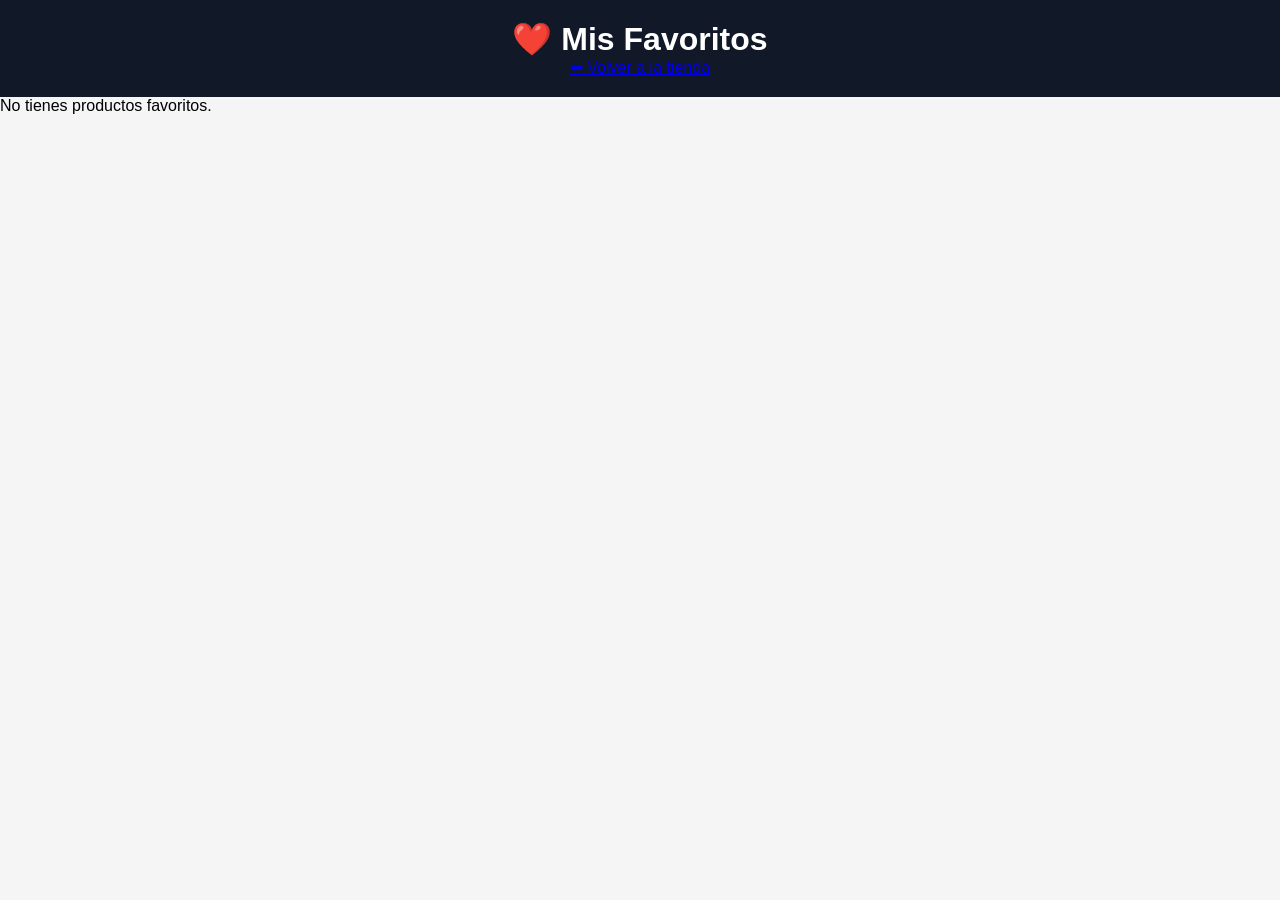
<file: favoritos.html>
<!DOCTYPE html>
<html lang="es">
<head>
    <meta charset="UTF-8">
    <meta name="viewport" content="width=device-width, initial-scale=1.0">
    <title>Mis Favoritos - Infinity Hub</title>
    <link rel="stylesheet" href="style.css">
</head>
<body>

    <header>
        <h1>❤️ Mis Favoritos</h1>
        <a href="index.html">⬅ Volver a la tienda</a>
    </header>

    <section>
        <ul id="lista-favoritos"></ul>
    </section>

    <script src="favoritos.js"></script>

</body>
</html>
</file>
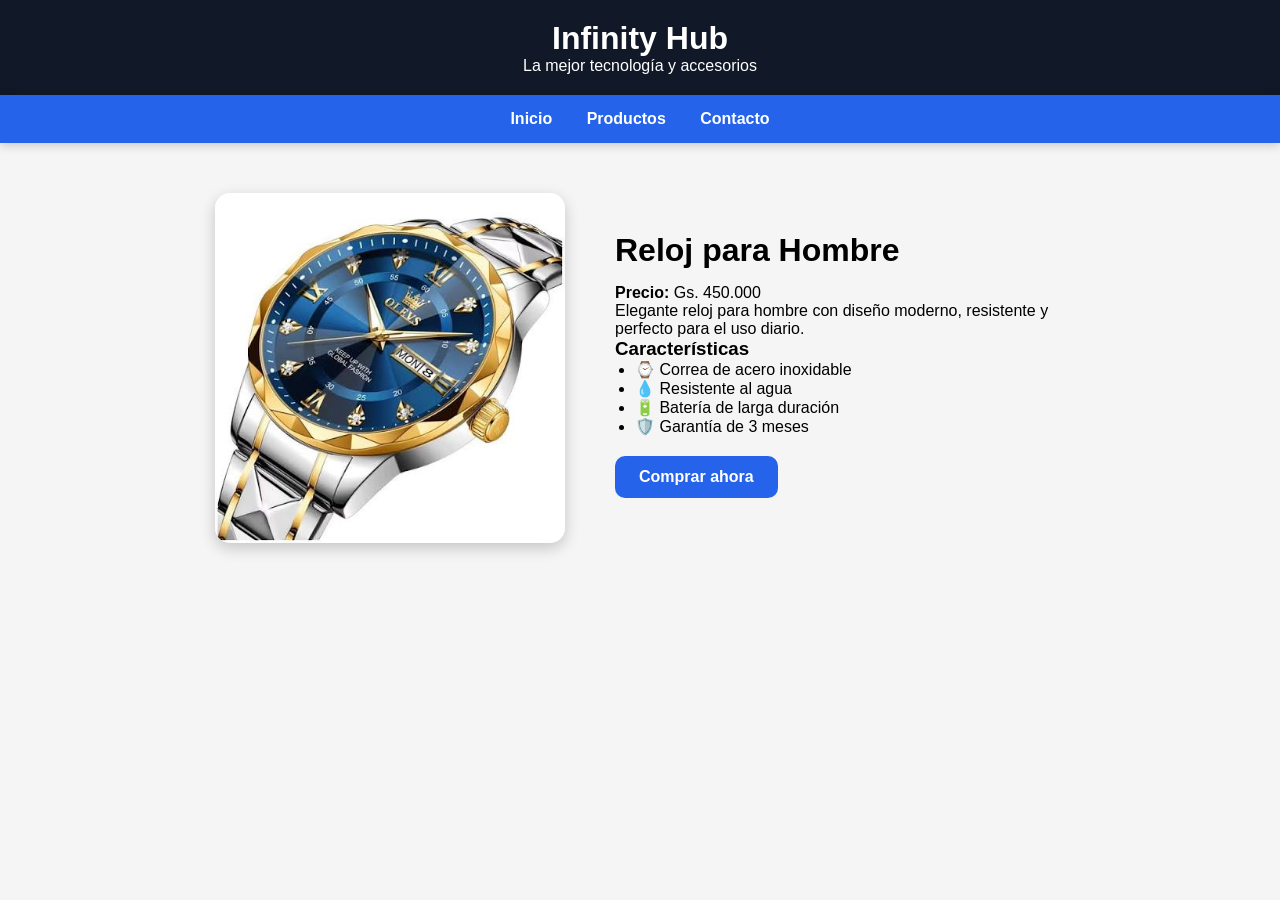
<file: reloj.html>
<!DOCTYPE html>
<html lang="es">

<head>
    <meta charset="UTF-8">
    <meta name="viewport" content="width=device-width, initial-scale=1.0">
    <title>Reloj para Hombre - Infinity Hub</title>

    <link rel="stylesheet" href="style.css">
</head>

<body>
    <header>
        <h1>Infinity Hub</h1>
        <p>La mejor tecnología y accesorios</p>
    </header>
    <nav>
        <a href="index.html">Inicio</a>
        <a href="index.html#productos">Productos</a>
        <a href="index.html">Contacto</a>
    </nav>

    <main class="detalle-producto">

    <div class="imagen-producto">
        <img src="imagenes/reloj.jpg" alt="Reloj para Hombre">
    </div>

    <div class="info-producto">
        <h2>Reloj para Hombre</h2>

        <p><strong>Precio:</strong> Gs. 450.000</p>

        <p>
            Elegante reloj para hombre con diseño moderno,
            resistente y perfecto para el uso diario.
        </p>

        <h3>Características</h3>

        <ul>
            <li>⌚ Correa de acero inoxidable</li>
            <li>💧 Resistente al agua</li>
            <li>🔋 Batería de larga duración</li>
            <li>🛡️ Garantía de 3 meses</li>
        </ul>

        <button id="comprar-reloj" class="btn-comprar">Comprar ahora</button>

    </div>

</main>
<script src="script.js"></script>

<script src="carrito.js"></script>

<script>

const botonComprar = document.getElementById("comprar-reloj");

botonComprar.addEventListener("click", function () {

    agregarAlCarrito("Reloj para Hombre", 450000);

    alert("¡Producto agregado al carrito!");

    window.location.href = "index.html";

});

</script>


</body>

</html>
</file>
<file: style.css>
* {
    margin: 0;
    padding: 0;
    box-sizing: border-box;
}

body {
    font-family: Arial, sans-serif;
    background-color: #f5f5f5;
}

header {
    background-color: #111827;
    color: white;
    text-align: center;
    padding: 20px;
}

nav {
    background-color: #2563eb;
    text-align: center;
    padding: 15px;
    position: sticky;
    top: 0;
    box-shadow: 0 2px 10px rgba(0, 0, 0, 0.2);
}

nav a {
    color: white;
    text-decoration: none;
    margin: 0 15px;
    font-weight: bold;
}

.buscador {
    text-align: center;
    margin: 20px;
}

.buscador input {
    width: 300px;
    max-width: 90%;
    padding: 10px;
    border-radius: 8px;
    border: 1px solid #ccc;
}

#carrito {
    width: 320px;
    margin: 30px auto;
    background-color: white;
    padding: 20px;
    border-radius: 15px;
    box-shadow: 0 5px 15px rgba(0, 0, 0, 0.15);
    text-align: left;
}

#vaciar-carrito {
    background-color: #2563eb;
    color: white;
    border: none;
    padding: 10px 18px;
    border-radius: 8px;
    cursor: pointer;
    font-weight: bold;
    transition: background-color 0.3s;
}

#vaciar-carrito:hover {
    background-color: #1d4ed8;
}

#productos {
    text-align: center;
    margin-top: 40px;
}

.productos {
    display: flex;
    justify-content: center;
    gap: 25px;
    flex-wrap: wrap;
    padding: 20px;
}

.producto {
    background-color: white;
    width: 250px;
    border-radius: 12px;
    padding: 15px;
    text-align: center;
    box-shadow: 0 5px 15px rgba(0, 0, 0, 0.15);
    transition: 0.3s box-shadow 0.3s;
}

.producto:hover {
    transform: translateY(-8px);
    box-shadow: 0 10px rgba(0, 0, 0, 0.25);
}

.producto img {
    width: 180px;
    height: 180px;
    object-fit: contain;
    margin-bottom: 15px;
    transition: transform 0.3s;
}



.producto button {
    background-color: #2563eb;
    color: white;
    border: none;
    padding: 10px 18px;
    border-radius: 8px;
    cursor: pointer;
    font-weight: bold;
    transition: background-color 0.3s;
}

.producto button:hover {
    background-color: #1d4ed8;
}

.boton-agregado {
    background-color: green;
    color: white;
    transform: scale(1.05);
    transition: all 0.3s ease;
}


.login-container {
    width: 350px;
    margin: 50px auto;
    background: white;
    padding: 25px;
    border-radius: 10px;
    box-shadow: 0 0 10px rgba(0, 0, 0, 0.2);
    text-align: center;
}

.login-container input {
    width: 100%;
    padding: 12px;
    margin: 10px 0;
    border: 1px solid #ccc;
    border-radius: 8px;
    font-size: 16px;
}

.login-container button {
    width: 100%;
    padding: 12px;
    background: #2563eb;
    color: white;
    border: none;
    border-radius: 8px;
    font-size: 16px;
    cursor: pointer;
}

.login-container button:hover {
    background: #1d4ed8;
}

.login-container p {
    margin-top: 15px;
}

#btnLogout {
    background-color: #e53935;
    color: white;
    border: none;
    padding: 10px 18px;
    border-radius: 8px;
    cursor: pointer;
    font-size: 15px;
    font-weight: bold;
    margin-top: 10px;
    transition: 0.3s;
}

#btnLogout:hover {
    background-color: #c62828;
}

.banner {
    background: linear-gradient(rgba(0, 0, 0, 0.5),
                                rgba(0, 0, 0, 0.5)),
                url("imagenes/banner.jpg");

    background-size: cover;
    background-position: center;
    background-repeat: no-repeat;

    color: white;
    text-align: center;
    padding: 100px 20px;
    margin-bottom: 40px;
}

.banner h2 {
    font-size: 36px;
    margin-bottom: 15px;
}

.banner p {
    font-size: 20px;
    margin-bottom: 25px;
}

.banner button {
    background-color: white;
    color: #007BFF;
    border: none;
    padding: 12px 24px;
    font-size: 18px;
    font-weight: bold;
    border-radius: 8px;
    cursor: pointer;
    transition: 0.3s;
}

.banner button:hover {
    background-color: #f0f0f0;
    transform: scale(1.05);
}

.destacados {
    text-align: center;
    padding: 50px 20px;
}

.destacados h2 {
    margin-bottom: 30px;
    font-size: 32px;
    color: #222;
}

.destacados-grid {
    display: flex;
    justify-content: center;
    gap: 25px;
    flex-wrap: wrap;
}

.destacado {
    width: 280px;
    background: white;
    border-radius: 15px;
    padding: 25px;
    box-shadow: 0 5px 15px rgba(0,0,0,0.15);
    transition: 0.3s;
}

.destacado:hover {
    transform: translateY(-8px);
}

.destacado h3 {
    color: #0077ff;
    margin-bottom: 10px;
}

.destacado p {
    color: #555;
}

footer {
    background-color: #222;
    color: white;
    text-align: center;
    padding: 25px;
    margin-top: 50px;
}

footer p {
    margin: 8px 0;
    font-size: 16px;
}


@media (max-width: 768px) {
    nav a {
        display: block;
        margin: 10px 0;
    }

    #carrito {
        width: 90%;
    }

    .productos {
        flex-direction: column;
        align-items: center;
    }

    .producto {
        width: 90%;
        max-width: 300px;
    }

    .buscador input {
        width: 90%;
    }
}


.categorias {
    text-align: center;
    margin: 20px 0;
}

.categorias button {
    background-color: #2563eb;
    color: white;
    border: none;
    padding: 10px 18px;
    margin: 5px;
    border-radius: 25px;
    cursor: pointer;
    font-weight: bold;
    transition: 0.3s;
}

.categorias button:hover {
    background-color: #1d4ed8;
    transform: scale(1.05);
}

.categorias button.activo {
    background-color: #f97316;
    color: white;
}

.detalle-producto {
    display: flex;
    justify-content: center;
    align-items: center;
    gap: 50px;
    padding: 50px;
    flex-wrap: wrap;
}

.imagen-producto img {
    width: 350px;
    border-radius: 15px;
    box-shadow: 0 5px 15px rgba(0, 0, 0, 0.2);
}

.info-producto {
    max-width: 450px;
}

.info-producto h2 {
    font-size: 32px;
    margin-bottom: 15px;
}

.info-producto p
.info-producto li {
    font-size: 18px;
    margin-bottom: 10px;
}

.info-producto ul {
    padding-left: 20px;
}

.info-producto button {
    margin-top: 20px;
    background-color: #2563eb;
    color: white;
    border: none;
    padding: 12px 24px;
    border-radius: 10px;
    cursor: pointer;
    font-size: 16px;
    font-weight: bold;
}

.info-producto button:hover {
    background-color: #1d4ed8;
}

.btn-comprar {
    background-color: #2563eb;
    color: white;
    border: none;
    padding: 15px 30px;
    border-radius: 10px;
    font-size: 18px;
    cursor: pointer;
    transition: 0.3s;
    margin-bottom: 10px;
}

.btn-comprar:hover {
    background-color: #1d4ed8;
    transform: scale(1.05);
}


.banner {
    position: relative;
    overflow: hidden;
    min-height: 300px;
}

.slide {
    display: none;
    text-align: center;
    padding: 60px 20px;
}

.slide.activo {
    display: block;
}


.modal {
    display: none;
    position: fixed;
    z-index: 1000;
    left: 0;
    top: 0;
    width: 100%;
    height: 100%;
    background: rgba(0, 0, 0, 0.8);
}



#cerrar-modal {
    position: absolute;
    top: 10px;
    right: 15px;
    font-size: 30px;
    cursor: pointer;
    font-weight: bold;
}

.encabezado {
    display: flex;
    justify-content: space-between;
    align-items: center;
    background: #111827;
    color: white;
    padding: 15px 30px;
    position: sticky;
    top: 0;
    z-index: 1000;
}

.logo h1 {
    margin: 0;
    font-size: 28px;
}

.menu {
    display: flex;
    gap: 20px;
}

.menu a {
    color: white;
    text-decoration: none;
    font-weight: bold;
    transition: color 0.3s;
}

.menu a:hover {
    color: #38bdf8;
}

.producto {
    background: white;
    border-radius: 15px;
    box-shadow: 0 4px 12px rgba(0,0,0,0.15);
    padding: 15px;
    transition: transform 0.3s, box-shadow 0.3s;
}

.producto:hover {
    transform: translateY(-8px);
    box-shadow: 0 8px 20px rgba(0,0,0,0.25);
}

.producto img {
    width: 100%;
    border-radius: 10px;
}

.producto h3 {
    margin-top: 15px;
    color: #111827;
}

.producto p {
    color: #16a34a;
    font-size: 18px;
    font-weight: bold;
}

/* ===== MODO OSCURO =====*/

body.oscuro {
    background-color: #121212;
    color: white;
}

body.oscuro .producto {
    background-color: #1f1f1f;
    color: white;
}

body.oscuro .producto h3 {
    color: white;
}

body.oscuro .encabezado {
    background-color: #000;
}

#modo-oscuro {
    padding: 8px 12px;
    border: none;
    border-radius: 8px;
    cursor: pointer;
    font-size: 18px;
}


#carrito {
    position: fixed;
    top: 0;
    right: -380px;
    width: 350px;
    height: 100%;
    background: white;
    box-shadow: -2px 0 10px rgba(0, 0, 0, 0.3);
    transition: right 0.3s ease;
    padding: 20px;
    overflow-y: auto;
    z-index: 2000;
}

#carrito.abierto {
    right: 0;
}

#fondo-carrito {
    position: fixed;
    inset: 0;
    background: rgba(0, 0, 0, 0.5);
    display: none;
    z-index: 1999;
}

#fondo-carrito.activo {
    display: block;
}

.favorito {
    margin-top: 15px;
}

#finalizar-compra{
    width: 55%;
    padding: 10px;
    margin-top: 15px;
    border: none;
    border-radius: 7px;
    background: #16a34a;
    color: white;
    font-size: 15px;
    font-weight: bold;
    cursor: pointer;
    transition: 0.3s;
}


#finalizar-compra:hover {
    background: #15803d;
}


/* ===== PANEL DE ADMINISTRACIÓN ===== */

#form-producto {
    max-width: 500px;
    margin: 40px auto;
    display: flex;
    flex-direction: column;
    gap: 15px;
}

#form-producto input {
    padding: 12px;
    font-size: 16px;
    border: 1px solid #ccc;
    border-radius: 8px;
}

#form-producto button {
    padding: 12px;
    font-size: 16px;
    background: #0d6efd;
    color: white;
    border: none;
    border-radius: 8px;
    cursor: pointer;
    transition: 0.3s;
}

#form-producto button:hover {
    background: #0b5ed7;
}




/* ==============================
   MIS PEDIDOS
============================== */

.mis-pedidos {
    max-width: 900px;
    margin: 40px auto;
    padding: 20px;
}

.mis-pedidos h2 {
    margin-bottom: 25px;
    text-align: center;
}

#lista-mis-pedidos {
    display: flex;
    flex-direction: column;
    gap: 20px;
}

.pedido-cliente {
    background: white;
    padding: 20px;
    border-radius: 12px;
    box-shadow: 0 4px 12px rgba(0, 0, 0, 0.1);
}

.pedido-cliente h3 {
    margin-bottom: 15px;
}

.pedido-cliente p {
    margin: 8px 0;
}

.mis-pedidos > a {
    display: inline-block;
    margin-top: 25px;
    padding: 12px 20px;
    background: #111827;
    color: white;
    text-decoration: none;
    border-radius: 8px;
}

.mis-pedidos > a:hover {
    opacity: 0.9;
}


/* BOTÓN MODO CLARO / OSCURO */

#modo-oscuro {
    width: 42px;
    height: 32px;

    border: 1px solid #444;
    border-radius: 8px;

    background: #f5f5f5;

    font-size: 17px;
    cursor: pointer;

    display: flex;
    align-items: center;
    justify-content: center;

    box-shadow: 0 2px 5px rgba(0, 0, 0, 0.2);
    transition: 0.2s;
}

#modo-oscuro:hover {
    transform: translateY(-2px);
}

body.dark-mode #modo-oscuro {
    background: #252525;
    border-color: #555;
}



#modo-oscuro {
    display: inline-flex;
    vertical-align: middle;
    margin-right: 6px;
}

#abrir-carrito {
    display: inline-flex;
    align-items: center;
    vertical-align: middle;
}




/* CARRITO EN MODO OSCURO */

body.oscuro #carrito {
    background: #1f1f1f;
    color: #ffffff;
}

body.oscuro #carrito h2,
body.oscuro #carrito h3,
body.oscuro #carrito p,
body.oscuro #carrito span {
    color: #ffffff;
}

body.oscuro #carrito button {
    color: #ffffff;
}



/* MIS PEDIDOS EN MODO OSCURO */

body.oscuro .mis-pedidos {
    background: #121212;
    color: #ffffff;
}

body.oscuro .mis-pedidos h2 {
    color: #ffffff;
}

body.oscuro .pedido-cliente {
    background: #1f1f1f;
    color: #ffffff;
    box-shadow: 0 4px 12px rgba(0, 0, 0, 0.35);
}

body.oscuro .pedido-cliente h3,
body.oscuro .pedido-cliente p,
body.oscuro .pedido-cliente strong {
    color: #ffffff;
}

body.oscuro .mis-pedidos > a {
    background: #2b2b2b;
    color: #ffffff;
}



/* FINALIZAR COMPRA EN MODO OSCURO */

body.oscuro .compra,
body.oscuro .finalizar-compra,
body.oscuro main {
    background: #121212;
    color: #ffffff;
}

body.oscuro #resumen-compra {
    background: #1f1f1f;
    color: #ffffff;
}

body.oscuro #resumen-compra p,
body.oscuro h1,
body.oscuro h2,
body.oscuro h3,
body.oscuro label {
    color: #ffffff;
}

body.oscuro input,
body.oscuro select,
body.oscuro textarea {
    background: #252525;
    color: #ffffff;
    border: 1px solid #555;
}

body.oscuro input::placeholder,
body.oscuro textarea::placeholder {
    color: #bdbdbd;
}


/* CORREGIR TEXTOS DEL FORMULARIO EN MODO OSCURO */

body.oscuro form {
    background: #1f1f1f;
    color: #ffffff;
}

body.oscuro form label,
body.oscuro form h2,
body.oscuro form h3,
body.oscuro form p {
    color: #ffffff;
}

body.oscuro input,
body.oscuro select,
body.oscuro textarea {
    background: #2b2b2b;
    color: #ffffff;
    border: 1px solid #555;
}

body.oscuro select option {
    background: #2b2b2b;
    color: #ffffff;
}


body.oscuro .destacado h3 {
    color: #00aaff;
}

body.oscuro .destacado p {
    color: #333;
}


/* ================= LOGIN ================= */

.login-pagina {
    min-height: 100vh;

    display: flex;
    flex-direction: column;
    align-items: center;
    justify-content: center;

    padding: 25px;

    background:
        linear-gradient(
            135deg,
            #08111f,
            #0f2d4f
        );

    box-sizing: border-box;
}

.login-marca {
    text-align: center;
    margin-bottom: 25px;
    color: white;
}

.login-marca h1 {
    margin: 0;
    font-size: 38px;
}

.login-marca h1 span {
    color: #1687ff;
}

.login-marca p {
    margin-top: 8px;
    color: #cbd5e1;
}

.login-tarjeta {
    width: 100%;
    max-width: 420px;

    background: white;

    padding: 30px;

    border-radius: 16px;

    box-shadow:
        0 12px 35px rgba(0, 0, 0, 0.25);

    box-sizing: border-box;
}

.login-tarjeta h2 {
    margin: 0 0 8px;
    text-align: center;

    font-size: 28px;
    color: #111827;
}

.login-subtitulo {
    text-align: center;

    margin-bottom: 25px;

    color: #64748b;
}

.login-tarjeta input {
    width: 100%;

    padding: 14px 15px;

    margin-bottom: 15px;

    border: 1px solid #d6dbe3;
    border-radius: 9px;

    font-size: 15px;

    box-sizing: border-box;
}

.login-tarjeta input:focus {
    outline: none;

    border-color: #1687ff;

    box-shadow:
        0 0 0 3px rgba(22, 135, 255, 0.12);
}

#btnLogin,
#btnRegistro {
    width: 100%;

    padding: 14px;

    border: none;
    border-radius: 9px;

    background: #1687ff;
    color: white;

    font-size: 16px;
    font-weight: bold;

    cursor: pointer;

    transition: 0.2s;
}

#btnLogin:hover,
#btnRegistro:hover {
    transform: translateY(-2px);

    box-shadow:
        0 5px 14px rgba(0, 0, 0, 0.18);
}

.login-registro {
    text-align: center;

    margin-top: 20px;
    margin-bottom: 0;

    color: #475569;
}

.login-registro a {
    color: #1687ff;
    font-weight: bold;

    text-decoration: none;
}

.login-registro a:hover {
    text-decoration: underline;
}


/* CELULAR */

@media (max-width: 500px) {

    .login-pagina {
        padding: 18px;
    }

    .login-marca h1 {
        font-size: 32px;
    }

    .login-tarjeta {
        padding: 24px 20px;
    }

}


/* ================= GALERÍA DEL PRODUCTO ================= */

.modal-contenido {
    background: white;
    width: 90%;
    max-width: 560px;
    margin: 50px auto;
    padding: 25px;
    border-radius: 12px;
    text-align: center;
    position: relative;
    box-sizing: border-box;
}


/* CONTENEDOR DE IMAGEN Y FLECHAS */

.galeria-modal {
    width: 100%;
    display: flex;
    align-items: center;
    justify-content: center;
    gap: 10px;
}


/* IMAGEN PRINCIPAL */

#modal-imagen {
    width: calc(100% - 110px);
    max-width: 380px;
    height: 380px;
    object-fit: contain;
    background: white;
    border-radius: 10px;
}


/* FLECHAS */

.flecha-modal {
    width: 42px;
    height: 42px;
    min-width: 42px;
    flex-shrink: 0;

    border: none;
    border-radius: 50%;

    background: #1687ff;
    color: white;

    font-size: 22px;
    font-weight: bold;

    cursor: pointer;

    display: flex;
    align-items: center;
    justify-content: center;

    transition: 0.2s;
}

.flecha-modal:hover {
    background: #0d6ed7;
    transform: scale(1.08);
}


/* CONTADOR DE IMÁGENES */

.indicador-imagenes {
    margin-top: 10px;
    text-align: center;
    font-weight: bold;
    color: #555;
}


/* ================= CELULAR ================= */

@media (max-width: 600px) {

    .modal-contenido {
        width: 90%;
        max-width: 360px;

        margin: 20px auto;
        padding: 15px;

        border-radius: 12px;
    }

    .galeria-modal {
        position: relative;

        width: 100%;
        display: block;
    }

    #modal-imagen {
        width: 100%;
        max-width: 100%;
        height: 300px;

        object-fit: contain;

        border-radius: 10px;
    }

    .flecha-modal {
        position: absolute;
        top: 50%;

        transform: translateY(-50%);

        width: 34px;
        height: 34px;
        min-width: 38px;

        font-size: 20px;

        z-index: 5;
    }

    #imagen-anterior {
    left: 14px;
}

#imagen-siguiente {
    right: 14px;
}

    .indicador-imagenes {
        margin-top: 8px;
        font-size: 14px;
    }
}




/* ================= DISPONIBILIDAD PRODUCTOS ================= */

.disponibilidad-producto {
    font-weight: bold;
    margin: 8px 0;
}

.estado-disponible {
    color: #198754;
}

.estado-agotado {
    color: #dc3545;
}

.producto-agotado {
    opacity: 0.75;
}

.producto-agotado .comprar {
    background: #777;
    cursor: not-allowed;
    opacity: 0.7;
}

.producto-agotado .comprar:hover {
    transform: none;
}



/* ================= BOTONES DE CUENTA EN INDEX ================= */

.acciones-usuario {
    margin-top: 15px;

    display: flex;
    justify-content: center;
    align-items: center;

    gap: 10px;
    flex-wrap: wrap;
}

.btn-cuenta,
.btn-registro {
    display: inline-block;

    padding: 10px 16px;

    border-radius: 8px;

    font-weight: bold;
    text-decoration: none;

    transition: 0.2s;
}

.btn-cuenta {
    background: #1687ff;
    color: white;
}

.btn-registro {
    background: white;
    color: #1687ff;

    border: 2px solid #1687ff;
}

.btn-cuenta:hover,
.btn-registro:hover {
    transform: translateY(-2px);
}

#btnLogout {
    padding: 10px 16px;

    border: none;
    border-radius: 8px;

    background: #e63946;
    color: white;

    font-weight: bold;
    cursor: pointer;
}


/* CELULAR */

@media (max-width: 500px) {

    .acciones-usuario {
        gap: 8px;
    }

    .btn-cuenta,
    .btn-registro,
    #btnLogout {
        width: 100%;
        max-width: 240px;

        text-align: center;
        box-sizing: border-box;
    }
}


#modal-titulo {
    color: #111;
    margin-top: 15px;
}

#modal-precio {
    color: #222;
    font-weight: bold;
    margin: 8px 0;
}

#modal-descripcion {
    color: #444;
    line-height: 1.5;
    margin-top: 10px;
}


body.oscuro .modal-contenido {
    background-color: #1f1f1f;
}

body.oscuro #modal-titulo {
    color: white;
}

body.oscuro #modal-precio {
    color: white;
}

body.oscuro #modal-descripcion {
    color: #e0e0e0;
}




.sobre-infinity {
    max-width: 1000px;
    margin: 50px auto;
    padding: 35px 30px;
    background: linear-gradient(135deg, #07162f, #0b2a55);
    border: 1px solid rgba(0, 153, 255, 0.35);
    border-radius: 18px;
    box-shadow: 0 12px 35px rgba(0, 102, 255, 0.15);
    text-align: center;
}

.sobre-infinity h2 {
    margin-bottom: 18px;
    color: #38bdf8;
    font-size: 2rem;
}

.sobre-infinity p {
    margin: 0;
    color: #e5e7eb;
    font-size: 1.05rem;
    line-height: 1.8;
}
</file>
